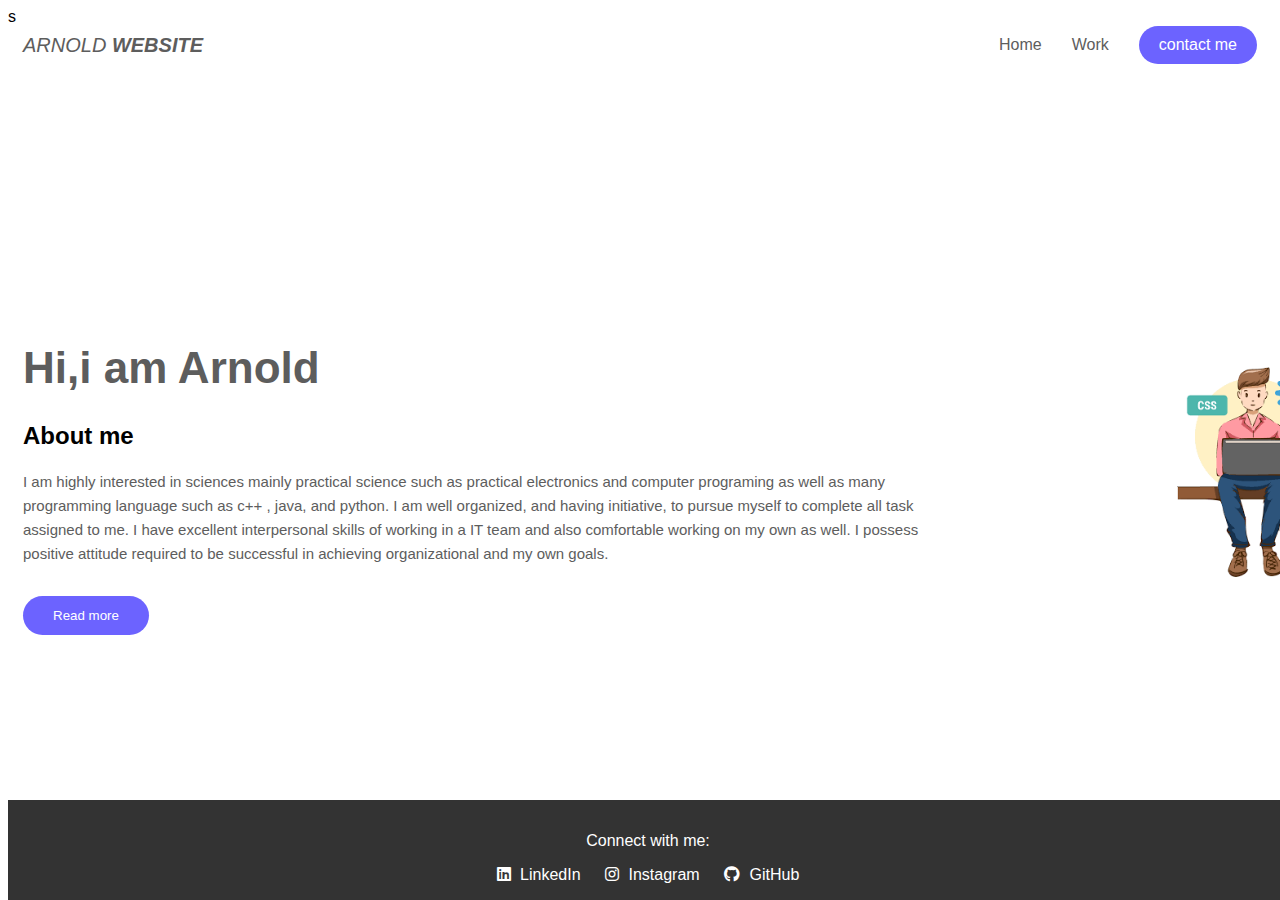
<file: index.html>
<!DOCTYPE html>
<html lang="en" >
<head>
  <meta charset="UTF-8">
  <title>CodePen - A Pen by Arnold Izere</title>
  <link rel='stylesheet' href='https://cdnjs.cloudflare.com/ajax/libs/font-awesome/6.0.0-beta3/css/all.min.css'>
  <link rel="stylesheet" href="landing page.css">
</head>
<body>
<!-- partial:index.partial.html -->
<div class="landing-page">
        <header>s
<div class="container">
    <a href="#" class="logo">Arnold <b>Website</b></a>
    <ul class="links">
        <li><a href="index.html">Home</a></li>
        <li><a href="project.html">Work</a></li>
        <li id='getstarted'><a href="contact.html">contact me</a></li>
    </ul>
</div>

        </header>
        <div class="content">
          <div class="container">
            <div class="info">
              <h1>Hi,i am  Arnold  </h1>
              <h2>About me</h2>
              <p>I am highly interested in sciences mainly practical science such as practical electronics and computer programing as well as many programming language such as c++ , java, and python. I am well organized, and having initiative, to pursue myself to complete all task assigned to me. I have excellent interpersonal skills of working in a IT team and also comfortable working on my own as well. I possess positive attitude required to be successful in achieving organizational and my own goals.</p>
              <button type="button" onclick="location.href='project.html'">Read more</button>
            </div>
            <div class="image">
              <img src="[data-uri]">
            </div>
          </div>
        </div>
      </div>
 <footer>
    <p>Connect with me:</p>
    <a href="https://www.linkedin.com/in/izere-arnold-48b18b265/" target="_blank"><i class="fab fa-linkedin"></i> LinkedIn</a>
    <a href="https://www.instagram.com/_iarnold12_/" target="_blank"><i class="fab fa-instagram"></i> Instagram</a>
    <a href="https://github.com/arn12cyb" target="_blank"><i class="fab fa-github"></i> GitHub</a>
  </footer>
</footer>



      <!-- End Landing Page -->
<!-- partial -->

</body>
</html>
</file>
<file: landing page.css>
.links li a {
    color: #5d5d5d; /* Set the text color to white */
 /* Remove underline from links */
}

/* This will make only the "Get Started" link text white */
#getstarted a {
    color: white;
}


body {
  font-family: 'Open Sans', sans-serif;
}
a {
  text-decoration: none;
}
ul {
  list-style: none;
  padding: 0;
  margin: 0;
  
}
.container {
  padding-left: 15px;
  padding-right: 15px;
  margin-left: auto;
  margin-right: auto;
  
}


/* Start Landing Page */
.landing-page header {
  min-height: 80px;
  display: flex;
}

  .landing-page header {
    min-height: auto;
    display: initial;
  }

.landing-page header .container {
  display: flex;
  align-items: center;
  justify-content: space-between;
}

.landing-page header .logo {
  color: #5d5d5d;
  font-style: italic;
  text-transform: uppercase;
  font-size: 20px;
}

.landing-page header .links {
  display: flex;
  align-items: center;
}

.landing-page header .links li {
  margin-left: 30px;
  color: #5d5d5d;
  cursor: pointer;
  transition: .3s;
}

.landing-page header .links li:last-child {
  border-radius: 20px;
  padding: 10px 20px;
  color: #FFF;
  background-color: #6c63ff;
}

.landing-page .content .container {
  display: flex;
  align-items: center;
  justify-content: space-between;
  gap: 140px;
  min-height: calc(100vh - 80px);
}

.landing-page .content .info h1 {
  color: #5d5d5d;
  font-size: 44px;
}
.landing-page .content .info p {
  margin: 0;
  line-height: 1.6;
  font-size: 15px;
  color: #5d5d5d;
}
.landing-page .content .info button {
  border: 0;
  border-radius: 20px;
  padding: 12px 30px;
  margin-top: 30px;
  cursor: pointer;
  color: #FFF;
  background-color: #6c63ff;
}
.landing-page .content .image img {
  max-width: 100%;
  padding:80px;
}
footer {
  background-color: #333;
  color: white;
  text-align: center; /* Center the text horizontally */
  padding: 1rem 0;
  position: absolute;
  width: 100%;
  bottom: 0;
}

footer a {
  color: #fff;
  text-decoration: none;
  margin: 0 10px;
}

footer a:hover {
  text-decoration: underline;
}

footer i {
  margin-right: 5px;
}
</file>
